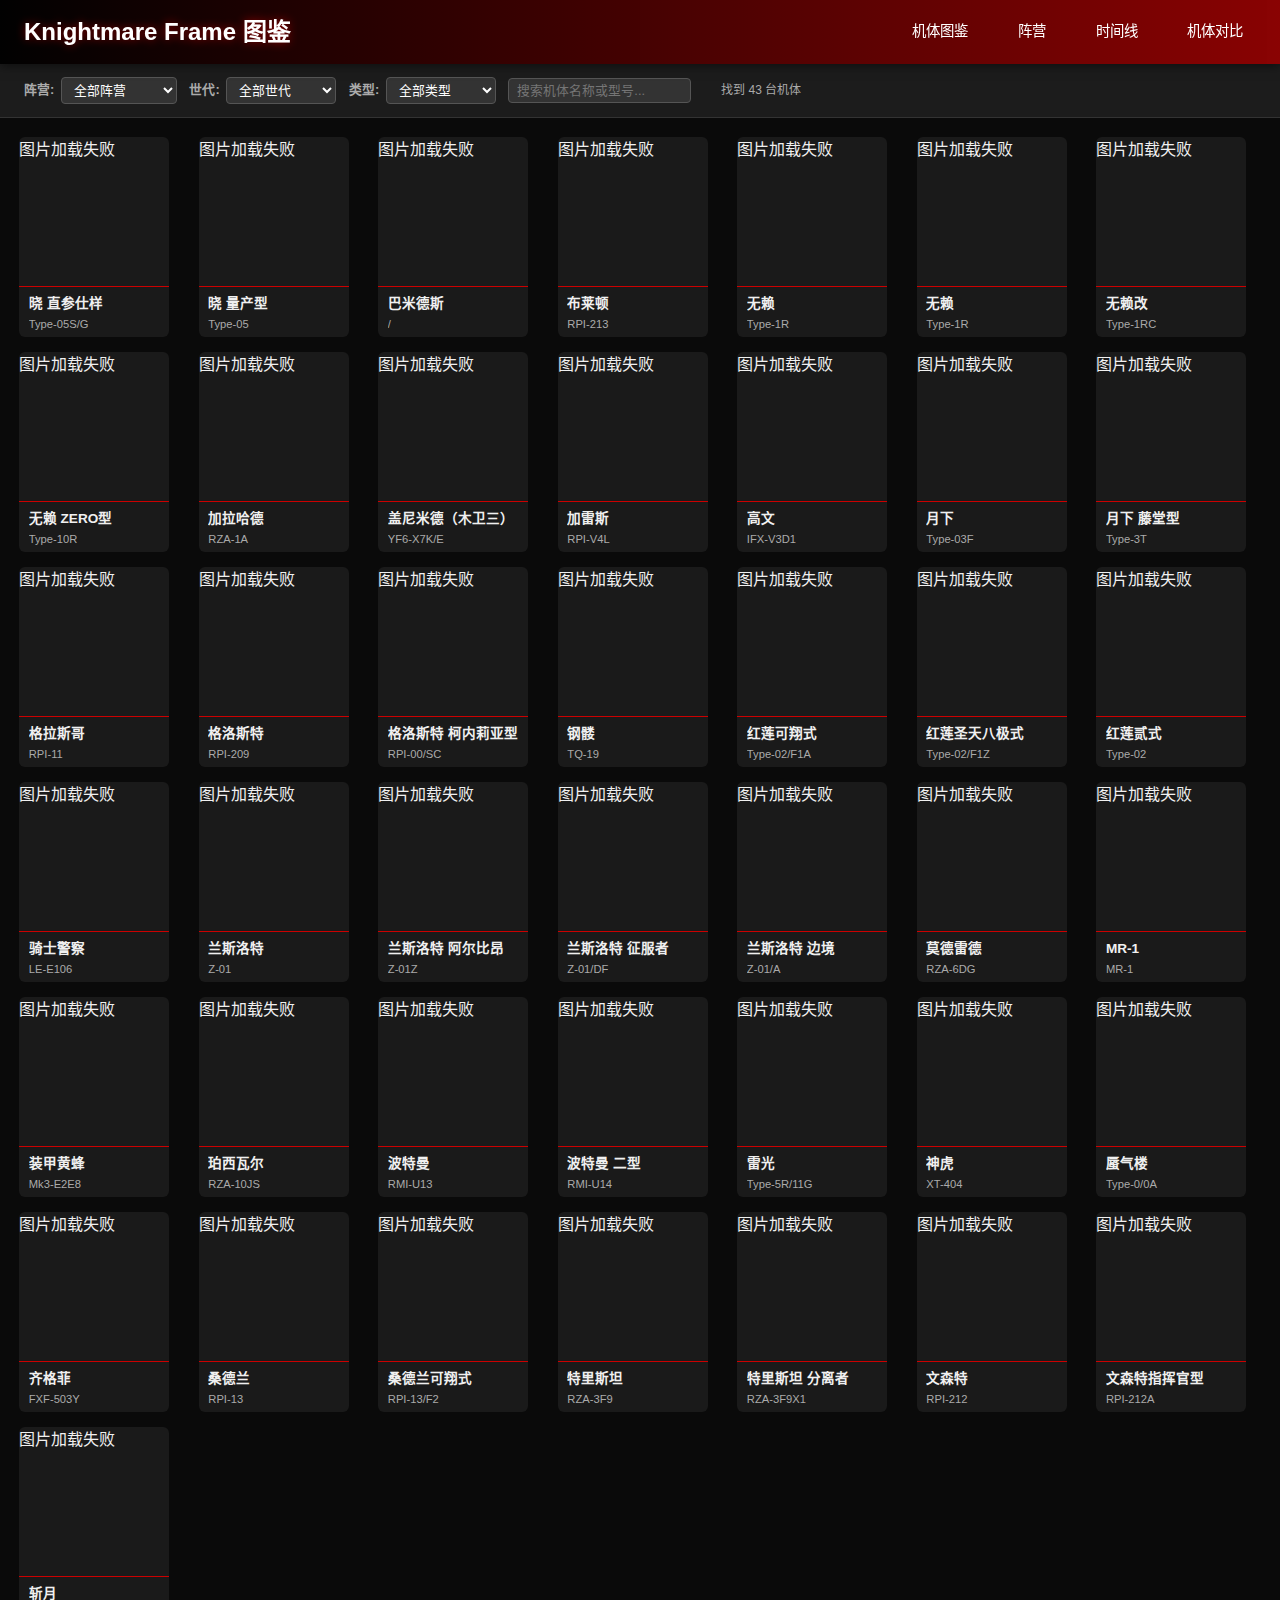
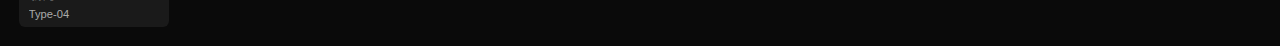
<file: index.html>
<!DOCTYPE html>
<html lang="zh-CN">
<head>
    <meta charset="UTF-8">
    <meta name="viewport" content="width=device-width, initial-scale=1.0">
    <title>Code Geass 机甲图鉴</title>
    <link rel="shortcut icon" href="Site-favicon.ico" />
    <link rel="icon" href="Site-favicon.ico" />
    <link rel="stylesheet" href="css/style.css">
</head>
<body>
    <header>
        <nav>
            <a href="index.html" class="logo">Knightmare Frame 图鉴</a>
            <div class="nav-links">
                <a href="index.html">机体图鉴</a>
                <a href="#factions">阵营</a>
                <a href="#timeline">时间线</a>
                <a href="#comparison">机体对比</a>
            </div>
        </nav>
    </header>

    <main>
        <!-- 筛选区域 -->
        <section class="filters-section">
            <div class="filter-container">
                <div class="filter-group">
                    <label>阵营:</label>
                    <select id="faction-filter">
                        <option value="">全部阵营</option>
                        <option value="britannia">不列颠尼亚</option>
                        <option value="black-knights">黑色骑士团</option>
                        <option value="japan">日本解放战线</option>
                        <option value="chinese">中华联邦</option>
                        <option value="eu">EU</option>
                        <option value="other">其他</option>
                    </select>
                </div>
                
                <div class="filter-group">
                    <label>世代:</label>
                    <select id="generation-filter">
                        <option value="">全部世代</option>
                        <option value="3">第3世代</option>
                        <option value="4">第4世代</option>
                        <option value="5">第5世代</option>
                        <option value="6">第6世代</option>
                        <option value="7">第7世代</option>
                        <option value="8">第8世代</option>
                        <option value="9">第9世代</option>
                    </select>
                </div>
                
                <div class="filter-group">
                    <label>类型:</label>
                    <select id="type-filter">
                        <option value="">全部类型</option>
                        <option value="mass">量产机</option>
                        <option value="special">专用机</option>
                        <option value="command">指挥官机</option>
                        <option value="prototype">试作机</option>
                    </select>
                </div>
                
                <div class="filter-group search-box">
                    <input type="text" id="search-input" placeholder="搜索机体名称或型号...">
                </div>
                
                <div class="stats">
                    找到 <span id="result-count">0</span> 台机体
                </div>
            </div>
        </section>

        <!-- 图鉴网格 -->
        <section id="gallery" class="frames-grid">
            <!-- 动态生成的机体卡片 -->
        </section>
    </main>

    <script src="js/data.js"></script>
    <script src="js/main.js"></script>
</body>
</html>
</file>
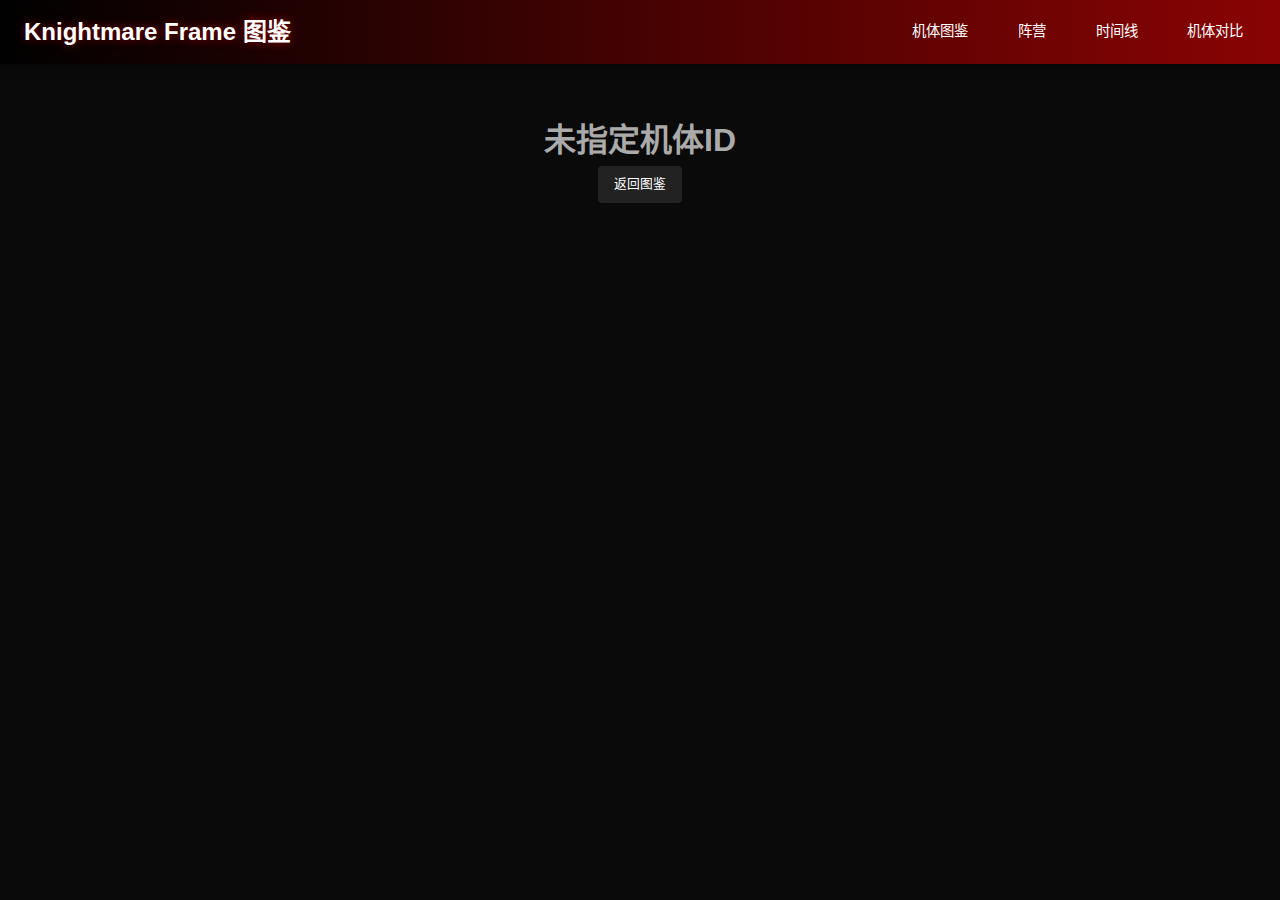
<file: detail.html>
<!DOCTYPE html>
<html lang="zh-CN">
<head>
    <meta charset="UTF-8">
    <meta name="viewport" content="width=device-width, initial-scale=1.0">
    <title>机体详情 - Code Geass 机甲图鉴</title>
    <link rel="shortcut icon" href="img/Site-favicon.ico" />
    <link rel="icon" href="img/Site-favicon.ico" />
    <link rel="stylesheet" href="css/style.css">
</head>
<body>
    <!-- 页面加载提示 -->
    <div id="page-loading" style="
        position: fixed;
        top: 0;
        left: 0;
        width: 100%;
        height: 100%;
        background: var(--background-dark);
        display: flex;
        flex-direction: column;
        align-items: center;
        justify-content: center;
        z-index: 9999;
        color: var(--text-light);
    ">
        <div style="width: 50px; height: 50px; border: 4px solid rgba(192, 0, 0, 0.3); border-left: 4px solid var(--britannia-red); border-radius: 50%; animation: spin 1s linear infinite;"></div>
        <div style="margin-top: 1rem;">加载中，请稍候...</div>
    </div>
    <header>
        <nav>
            <a href="index.html" class="logo">Knightmare Frame 图鉴</a>
            <div class="nav-links">
                <a href="index.html">机体图鉴</a>
                <a href="#factions">阵营</a>
                <a href="#timeline">时间线</a>
                <a href="#comparison">机体对比</a>
            </div>
        </nav>
    </header>

    <main class="detail-container">
        <a href="index.html" class="back-btn">← 返回图鉴</a>
        
        <div class="detail-header">
            <div class="detail-name-container">
                <h1 class="detail-name" id="detail-name">加载中...</h1>
                <h2 class="detail-name-en" id="detail-name-en">Loading...</h2>
            </div>
            
            <div class="detail-content-row">
                <!-- 修改图片区域为选项卡结构 -->
                <div class="detail-image-section">
                    <div class="image-tabs-container">
                        <!-- 动态生成的图片选项卡 -->
                        <div class="image-tabs" id="image-tabs"></div>
                        <div class="image-display">
                            <!-- 添加加载提示 -->
                            <div class="image-loading" id="image-loading">
                                <div class="loading-spinner"></div>
                                <div class="loading-text">图片加载中...</div>
                            </div>
                            <img id="detail-image" src="" alt="机体图片">
                            <!-- 移除了图片下方的描述 -->
                        </div>
                    </div>
                </div>
                
                <div class="tables-container">
                    <!-- 原有的技术规范表格 -->
                    <div class="specs-section">
                        <h2>技术规范</h2>
                        <table class="specs-table">
                            <tr>
                                <td class="spec-label">类型</td>
                                <td id="spec-type" class="spec-value">-</td>
                            </tr>
                            <tr>
                                <td class="spec-label">型号</td>
                                <td id="spec-model" class="spec-value">-</td>
                            </tr>
                            <tr>
                                <td class="spec-label">世代</td>
                                <td id="spec-generation" class="spec-value">-</td>
                            </tr>
                            <tr>
                                <td class="spec-label">高度</td>
                                <td id="spec-height" class="spec-value">-</td>
                            </tr>
                            <tr>
                                <td class="spec-label">重量</td>
                                <td id="spec-weight" class="spec-value">-</td>
                            </tr>
                            <tr>
                                <td class="spec-label">能源</td>
                                <td id="spec-power" class="spec-value">-</td>
                            </tr>
                            <tr>
                                <td class="spec-label">装甲材料</td>
                                <td id="spec-armor" class="spec-value">-</td>
                            </tr>
                        </table>
                    </div>
                    
                    <!-- 原有的一般数据表格 -->
                    <div class="specs-section">
                        <h2>一般数据</h2>
                        <table class="specs-table">
                            <tr>
                                <td class="spec-label">制造商</td>
                                <td id="spec-developer" class="spec-value">-</td>
                            </tr>
                            <tr>
                                <td class="spec-label">衍生自</td>
                                <td id="spec-derived-from" class="spec-value">-</td>
                            </tr>
                            <tr>
                                <td class="spec-label">发展型号</td>
                                <td id="spec-development" class="spec-value">-</td>
                            </tr>
                            <tr>
                                <td class="spec-label">变体型号</td>
                                <td id="spec-variants" class="spec-value">-</td>
                            </tr>
                            <tr>
                                <td class="spec-label">阵营</td>
                                <td id="spec-faction" class="spec-value">-</td>
                            </tr>
                            <tr>
                                <td class="spec-label">驾驶员</td>
                                <td id="spec-pilot" class="spec-value">-</td>
                            </tr>
                        </table>
                    </div>
                </div>
            </div>
        </div>
        
        <!-- 其余内容保持不变 -->
        <div class="detail-content">
            <div class="description-section">
                <div id="frame-description" class="description-text"></div>
            </div>
            
            <hr class="section-divider">
            
            <h2>装备</h2>
            <div class="equipment-section">
                <h3>标准装备</h3>
                <div id="standard-equipment" class="equipment-list"></div>
                
                <h3>可选装备</h3>
                <div id="optional-equipment" class="equipment-list"></div>
            </div>
            
            <h2>标准武器</h2>
            <div class="weapons-section">
                <h3>固定式武器</h3>
                <div id="fixed-weapons" class="weapons-list"></div>
                
                <h3>手持式武器</h3>
                <div id="handheld-weapons" class="weapons-list"></div>
                
                <h3>可选武器</h3>
                <div id="optional-weapons" class="weapons-list"></div>
            </div>
            
            <h2>设计和发展</h2>
            <div class="history-text" id="design-content"></div>
            
            <h2>作战记录</h2>
            <div class="history-text" id="combat-content"></div>
        </div>
    </main>

    <script src="js/data.js"></script>
    <script src="js/detail.js"></script>
</body>
</html>
</file>
<file: css/style.css>
:root {
    --britannia-red: #c00;
    --black-knights: #000;
    --japan-red: #a00;
    --chinese-red: #d00;
    --eu-blue: #0066cc;
    --background-dark: #0a0a0a;
    --card-bg: #1a1a1a;
    --text-light: #f0f0f0;
    --text-gray: #aaa;
}

* {
    margin: 0;
    padding: 0;
    box-sizing: border-box;
    font-family: 'Segoe UI', 'Microsoft YaHei', sans-serif;
}

body {
    background-color: var(--background-dark);
    color: var(--text-light);
    line-height: 1.6;
}

/* 头部样式 */
header {
    background: linear-gradient(to right, rgba(0,0,0,0.9), rgba(192,0,0,0.7));
    padding: 0.8rem 1.5rem;
    position: sticky;
    top: 0;
    z-index: 100;
    box-shadow: 0 2px 10px rgba(0,0,0,0.5);
}

nav {
    display: flex;
    justify-content: space-between;
    align-items: center;
    max-width: 1400px;
    margin: 0 auto;
}

.logo {
    font-size: 1.5rem;
    font-weight: bold;
    color: white;
    text-decoration: none;
    text-shadow: 0 0 10px rgba(255,0,0,0.5);
}

.nav-links {
    display: flex;
    gap: 1.5rem;
}

.nav-links a {
    color: white;
    text-decoration: none;
    padding: 0.4rem 0.8rem;
    border-radius: 4px;
    transition: background 0.3s;
    font-size: 0.9rem;
}

.nav-links a:hover {
    background: rgba(255,255,255,0.1);
}

/* 筛选区域 */
.filters-section {
    background: rgba(30,30,30,0.9);
    padding: 0.8rem 1.5rem;
    border-bottom: 1px solid #333;
}

.filter-container {
    max-width: 1400px;
    margin: 0 auto;
    display: flex;
    flex-wrap: wrap;
    gap: 0.8rem;
    align-items: center;
}

.filter-group {
    display: flex;
    align-items: center;
    gap: 0.4rem;
}

.filter-group label {
    font-weight: bold;
    color: var(--text-gray);
    font-size: 0.8rem;
}

select, input {
    background: #333;
    border: 1px solid #555;
    color: white;
    padding: 4px 8px;
    border-radius: 4px;
    min-width: 110px;
    font-size: 0.8rem;
}

.search-box {
    flex-grow: 1;
    max-width: 200px;
}

.stats {
    color: var(--text-gray);
    font-size: 0.75rem;
}

/* 图鉴网格 - 更小的卡片 */
.frames-grid {
    display: grid;
    grid-template-columns: repeat(auto-fill, minmax(150px, 1fr));
    gap: 15px;
    padding: 1.2rem;
    max-width: 1400px;
    margin: 0 auto;
}

.frame-card {
    background: var(--card-bg);
    border-radius: 6px;
    overflow: hidden;
    transition: transform 0.3s ease, box-shadow 0.3s ease;
    cursor: pointer;
    position: relative;
    text-decoration: none;
    color: inherit;
    display: block;
    width: 150px;
    height: 200px;
}

.frame-card:hover {
    transform: translateY(-3px);
    box-shadow: 0 5px 15px rgba(192,0,0,0.3);
}

/* 图片容器 - 固定150x150尺寸 */
.frame-image-container {
    width: 100%;
    height: 150px;
    overflow: hidden;
    position: relative;
    border-bottom: 1px solid var(--britannia-red);
}

/* 雪碧图样式 */
.sprite-image {
    background-image: url('https://cdn4.winhlb.com/2025/10/25/68fbc7c8bac53.png');
    background-repeat: no-repeat;
    background-size: 100% auto; /* 保持雪碧图宽度100%，高度自动适应 */
    width: 100%;
    height: 100%;
    transition: transform 0.3s ease;
}

.frame-card:hover .sprite-image {
    transform: scale(1.05);
}

.frame-info {
    padding: 0.6rem;
    height: 50px;
    overflow: hidden;
}

.frame-info h3 {
    font-size: 0.85rem;
    margin-bottom: 0.2rem;
    line-height: 1.2;
    white-space: nowrap;
    overflow: hidden;
    text-overflow: ellipsis;
}

.model {
    color: var(--text-gray);
    font-size: 0.7rem;
    margin-bottom: 0.3rem;
    white-space: nowrap;
    overflow: hidden;
    text-overflow: ellipsis;
}

.badges {
    display: flex;
    flex-wrap: wrap;
    gap: 0.2rem;
    margin-bottom: 0.4rem;
}

.faction-badge {
    display: inline-block;
    padding: 1px 4px;
    border-radius: 6px;
    font-size: 0.55rem;
    font-weight: bold;
}

.britannia-badge {
    background: var(--britannia-red);
    color: white;
}

.black-knights-badge {
    background: var(--black-knights);
    color: white;
    border: 1px solid var(--britannia-red);
}

.japan-badge {
    background: var(--japan-red);
    color: white;
}

.chinese-badge {
    background: var(--chinese-red);
    color: white;
}

.eu-badge {
    background: var(--eu-blue);
    color: white;
}

.other-badge {
    background: #666;
    color: white;
}

.generation-badge {
    background: #333;
    color: var(--text-light);
    padding: 1px 3px;
    border-radius: 4px;
    font-size: 0.5rem;
}

.type-badge {
    background: #444;
    color: var(--text-light);
    padding: 1px 3px;
    border-radius: 4px;
    font-size: 0.5rem;
}

.pilot {
    color: var(--text-gray);
    font-size: 0.65rem;
    line-height: 1.2;
    white-space: nowrap;
    overflow: hidden;
    text-overflow: ellipsis;
}

/* 详情页样式 */
.detail-container {
    max-width: 1200px;
    margin: 0 auto;
    padding: 1.2rem;
}

.back-btn {
    display: inline-flex;
    align-items: center;
    gap: 0.4rem;
    background: rgba(255,255,255,0.1);
    color: white;
    text-decoration: none;
    padding: 0.5rem 1rem;
    border-radius: 4px;
    margin-bottom: 1.2rem;
    transition: background 0.3s;
    font-size: 0.8rem;
}

.back-btn:hover {
    background: rgba(255,255,255,0.2);
}

/* 新的详情页头部布局 */
.detail-header {
    margin-bottom: 1.2rem;
}

.detail-name-container {
    display: flex;
    align-items: baseline;
    gap: 1rem;
    margin-bottom: 1.2rem;
    padding: 1rem;
    background: var(--card-bg);
    border-radius: 6px;
    box-shadow: 0 5px 15px rgba(0,0,0,0.3);
}

.detail-name {
    font-size: 2rem;
    color: white;
    margin: 0;
}

.detail-name-en {
    font-size: 1.2rem;
    color: var(--text-gray);
    margin: 0;
}

.detail-content-row {
    display: flex;
    gap: 1.2rem;
    margin-bottom: 1.2rem;
}

.detail-image {
    flex: 1;
    min-width: 300px;
    border-radius: 6px;
    overflow: hidden;
    box-shadow: 0 5px 15px rgba(0,0,0,0.5);
}

.detail-image img {
    width: 100%;
    height: auto;
    display: block;
}

.tables-container {
    flex: 2;
    display: flex;
    gap: 1.2rem;
}

.specs-section {
    flex: 1;
    background: var(--card-bg);
    padding: 1.2rem;
    border-radius: 6px;
    box-shadow: 0 5px 15px rgba(0,0,0,0.3);
}

/* 详情页表格样式 */
.specs-table {
    width: 100%;
    border-collapse: collapse;
    margin: 1rem 0;
}

.specs-table tr {
    border-bottom: 1px solid #2a2a2a;
}

.specs-table tr:last-child {
    border-bottom: none;
}

.specs-table td {
    padding: 0.8rem 0.5rem;
    font-size: 0.9rem;
}

.specs-table .spec-label {
    color: var(--text-gray);
    width: 40%;
    font-weight: bold;
}

.specs-table .spec-value {
    color: white;
    width: 60%;
}

.detail-content {
    background: var(--card-bg);
    padding: 1.2rem;
    border-radius: 6px;
    margin-top: 1.2rem;
    box-shadow: 0 5px 15px rgba(0,0,0,0.3);
}

.detail-content h2 {
    color: var(--britannia-red);
    margin-bottom: 0.8rem;
    padding-bottom: 0.4rem;
    border-bottom: 1px solid #333;
    font-size: 1.1rem;
}

/* 描述区域样式 */
.description-section {
    margin-bottom: 1.5rem;
    padding: 1.2rem;
    background: rgba(255,255,255,0.05);
    border-radius: 6px;
    border-left: 4px solid var(--britannia-red);
}

.description-text {
    line-height: 1.6;
    font-size: 0.95rem;
    color: var(--text-light);
}

.description-text p {
    margin: 0;
    text-align: justify;
}

/* 横线样式 */
.section-divider {
    border: none;
    height: 1px;
    background: linear-gradient(to right, transparent, var(--britannia-red), transparent);
    margin: 1.5rem 0;
}

/* 装备和武器区域样式 */
.equipment-section, .weapons-section {
    margin-bottom: 2rem;
}

.equipment-section h3, .weapons-section h3 {
    color: var(--britannia-red);
    font-size: 1rem;
    margin: 1rem 0 0.5rem 0;
    padding-bottom: 0.3rem;
    border-bottom: 1px solid #333;
}

.equipment-list, .weapons-list {
    margin-left: 1rem;
}

.equipment-item, .weapon-item {
    background: rgba(255,255,255,0.05);
    padding: 0.6rem;
    margin-bottom: 0.6rem;
    border-radius: 4px;
    border-left: 3px solid var(--britannia-red);
}

.weapon-name {
    font-size: 0.9rem;
    margin-bottom: 0.2rem;
    color: white;
    font-weight: bold;
}

.weapon-desc {
    color: var(--text-gray);
    font-size: 0.8rem;
    line-height: 1.4;
}

/* 历史部分样式 */
.history-section {
    margin-bottom: 2rem;
}

.history-section h2 {
    color: var(--britannia-red);
    margin-bottom: 0.8rem;
    padding-bottom: 0.4rem;
    border-bottom: 1px solid #333;
    font-size: 1.1rem;
}

.history-text {
    line-height: 1.6;
    margin-top: 0.8rem;
    font-size: 0.9rem;
}

.history-text p {
    margin-bottom: 1rem;
    text-align: justify;
}

/* 错误提示样式 */
.error-message {
    text-align: center;
    padding: 2rem;
    color: var(--text-gray);
}

/* 移动端响应式 */
@media (max-width: 768px) {
    .nav-links {
        display: none;
    }
    
    .filter-container {
        flex-direction: column;
        align-items: stretch;
        gap: 0.6rem;
    }
    
    .search-box {
        max-width: 100%;
    }
    
    /* 移动端卡片75x100 */
    .frames-grid {
        grid-template-columns: repeat(auto-fill, minmax(75px, 1fr));
        gap: 10px;
        padding: 0.8rem;
    }
    
    .frame-card {
        width: 75px;
        height: 100px;
    }
    
    /* 移动端图片容器尺寸 */
    .frame-image-container {
        height: 75px;
    }
    
    /* 移动端雪碧图适配 */
    .sprite-image {
        /* 移动端卡片尺寸为75x75，雪碧图需要相应缩放 */
        background-size: 100% auto;
    }
    
    .frame-info {
        padding: 0.3rem;
        height: 25px;
    }
    
    .frame-info h3 {
        font-size: 0.6rem;
        margin-bottom: 0.1rem;
    }
    
    .model {
        font-size: 0.5rem;
        margin-bottom: 0.1rem;
    }
    
    .badges {
        display: none; /* 移动端隐藏徽章以节省空间 */
    }
    
    .pilot {
        font-size: 0.45rem;
    }
    
    .detail-container {
        padding: 0.8rem;
    }
    
    .detail-name-container {
        flex-direction: column;
        align-items: center;
        gap: 0;
        padding: 0.5rem;
    }
    
    .detail-name {
        font-size: 1.6rem;
    }
    
    .detail-name-en {
        font-size: 1rem;
    }
    
    .detail-content-row {
        flex-direction: column;
    }
    
    .tables-container {
        flex-direction: column;
    }
    
    .detail-image {
        min-width: 100%;
    }
    
    .specs-table td {
        padding: 0.6rem 0.3rem;
        font-size: 0.8rem;
    }
    
    .specs-table .spec-label {
        width: 35%;
    }
    
    .specs-table .spec-value {
        width: 65%;
    }
    
    .description-section {
        padding: 0.8rem;
        margin-bottom: 1.2rem;
    }
    
    .description-text {
        font-size: 0.85rem;
    }
    
    .section-divider {
        margin: 1.2rem 0;
    }
    
    .equipment-list, .weapons-list {
        margin-left: 0.5rem;
    }
    
    .equipment-item, .weapon-item {
        padding: 0.5rem;
    }
    
    .weapon-name {
        font-size: 0.8rem;
    }
    
    .weapon-desc {
        font-size: 0.75rem;
    }
    
    .history-text {
        font-size: 0.8rem;
    }
    
    .history-text p {
        margin-bottom: 0.8rem;
    }
    
    header {
        padding: 0.6rem 1rem;
    }
    
    .logo {
        font-size: 1.2rem;
    }
    
    .filters-section {
        padding: 0.6rem 1rem;
    }
}

/* 大屏幕优化 */
@media (min-width: 1200px) {
    /* 桌面端卡片保持150x200 */
    .frames-grid {
        grid-template-columns: repeat(auto-fill, minmax(150px, 1fr));
    }
}

/* 小屏幕手机优化 */
@media (max-width: 480px) {
    .frames-grid {
        grid-template-columns: repeat(auto-fill, minmax(75px, 1fr));
        gap: 8px;
        padding: 0.6rem;
    }
    
    .frame-card {
        width: 75px;
        height: 100px;
    }
    
    .frame-image-container {
        height: 75px;
    }
    
    .frame-info {
        padding: 0.2rem;
        height: 25px;
    }
    
    .frame-info h3 {
        font-size: 0.55rem;
    }
    
    .model {
        font-size: 0.45rem;
    }
    
    .pilot {
        font-size: 0.4rem;
    }
    
    header {
        padding: 0.5rem 0.8rem;
    }
    
    .logo {
        font-size: 1rem;
    }
    
    .filters-section {
        padding: 0.5rem 0.8rem;
    }
    
    .detail-container {
        padding: 0.6rem;
    }
}

/* 图片选项卡容器 */
.detail-image-section {
    flex: 1;
    min-width: 300px;
}

.image-tabs-container {
    background: var(--card-bg);
    border-radius: 6px;
    overflow: hidden;
    box-shadow: 0 5px 15px rgba(0,0,0,0.5);
}

.image-tabs {
    display: flex;
    background: rgba(30,30,30,0.9);
    border-bottom: 1px solid #333;
}

.image-tab {
    flex: 1;
    background: transparent;
    border: none;
    color: var(--text-gray);
    padding: 0.8rem 0.5rem;
    cursor: pointer;
    transition: all 0.3s ease;
    font-size: 0.8rem;
    border-bottom: 2px solid transparent;
    /* 确保文本居中并适当换行 */
    text-align: center;
    white-space: normal;
    word-wrap: break-word;
    line-height: 1.2;
    min-height: 3rem;
    display: flex;
    align-items: center;
    justify-content: center;
}

.image-tab:hover {
    background: rgba(255,255,255,0.1);
    color: white;
}

.image-tab.active {
    background: rgba(192,0,0,0.2);
    color: white;
    border-bottom-color: var(--britannia-red);
}

.image-display img {
    width: 100%;
    height: auto;
    display: block;
    border-radius: 4px;
}

/* 移动端响应式调整 */
@media (max-width: 768px) {
    .detail-image-section {
        min-width: 100%;
    }
    
    .image-tabs {
        flex-wrap: wrap;
    }
    
    .image-tab {
        flex: 1 0 50%;
        font-size: 0.7rem;
        padding: 0.6rem 0.3rem;
        min-height: 2.5rem;
    }
}

/* 小屏幕手机优化 */
@media (max-width: 480px) {
    .image-tab {
        flex: 1 0 100%;
        font-size: 0.65rem;
        padding: 0.5rem 0.2rem;
        min-height: 2rem;
    }
}
</file>
